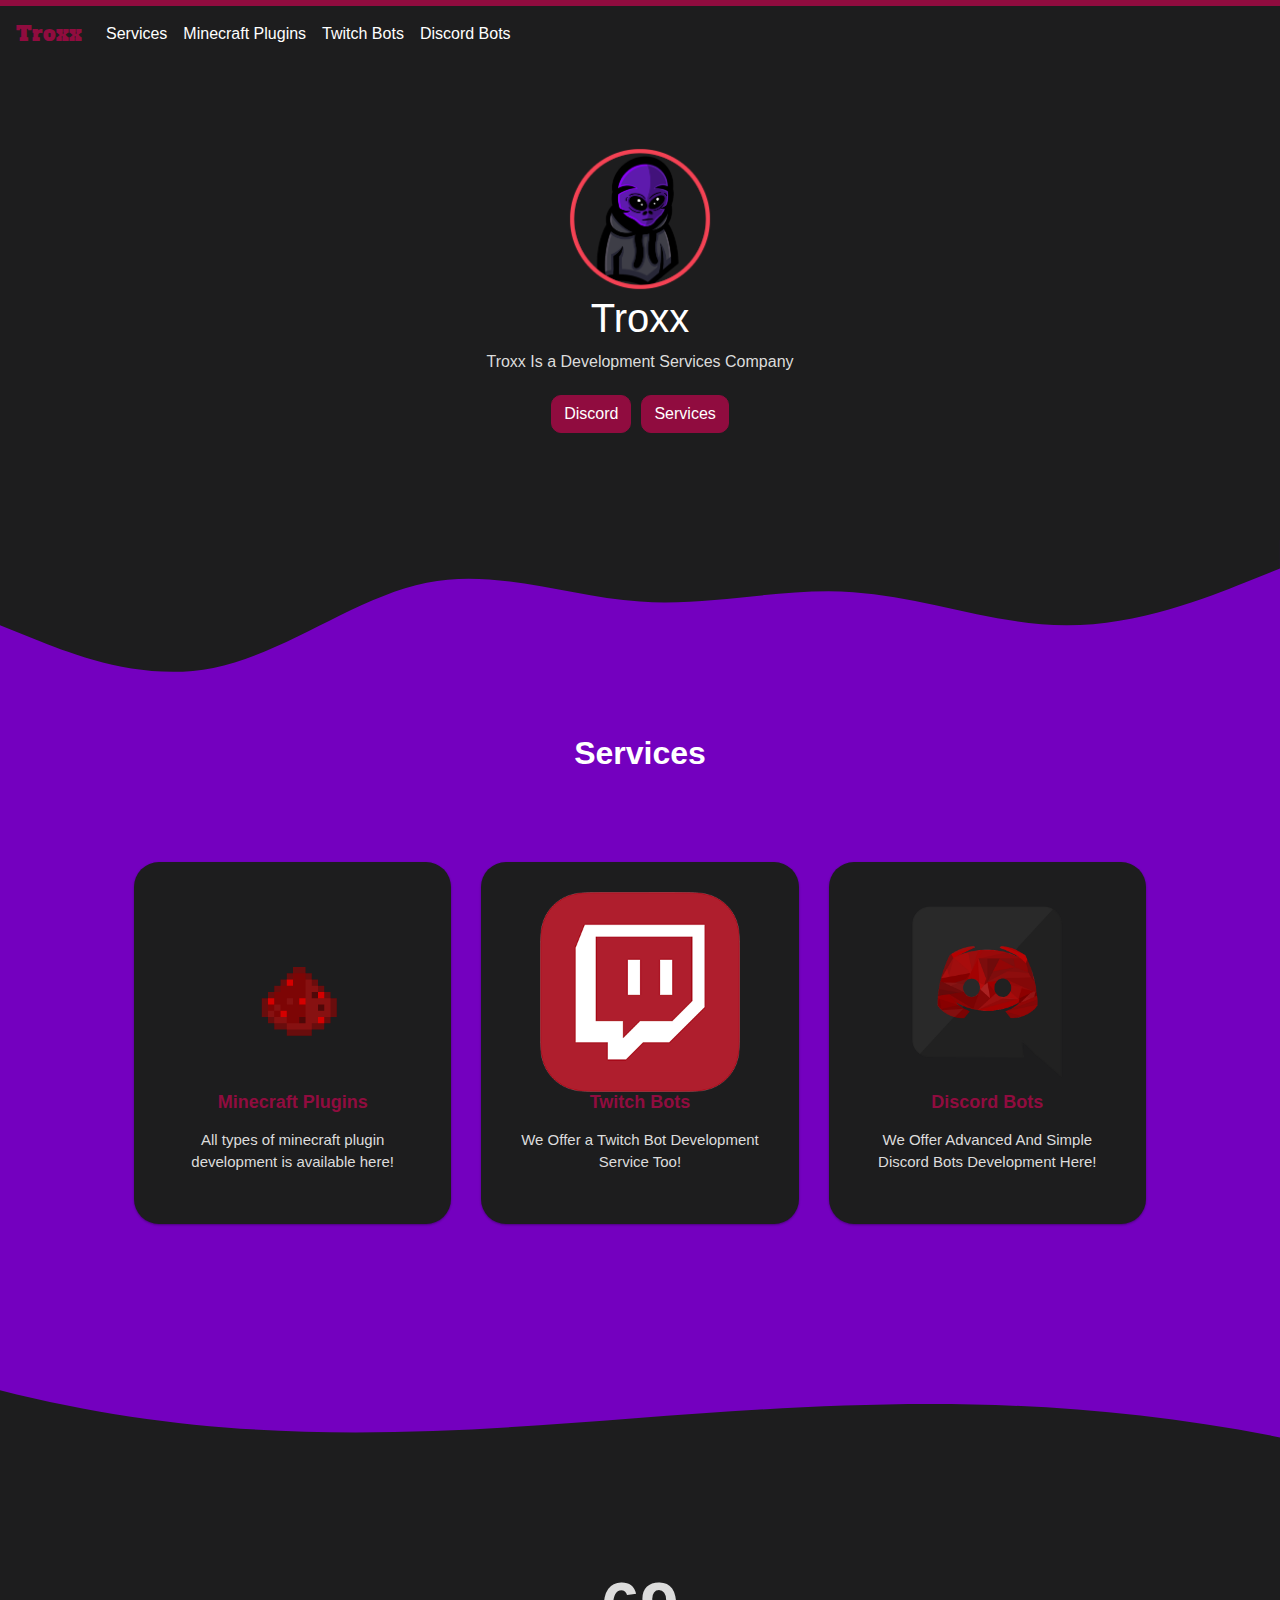
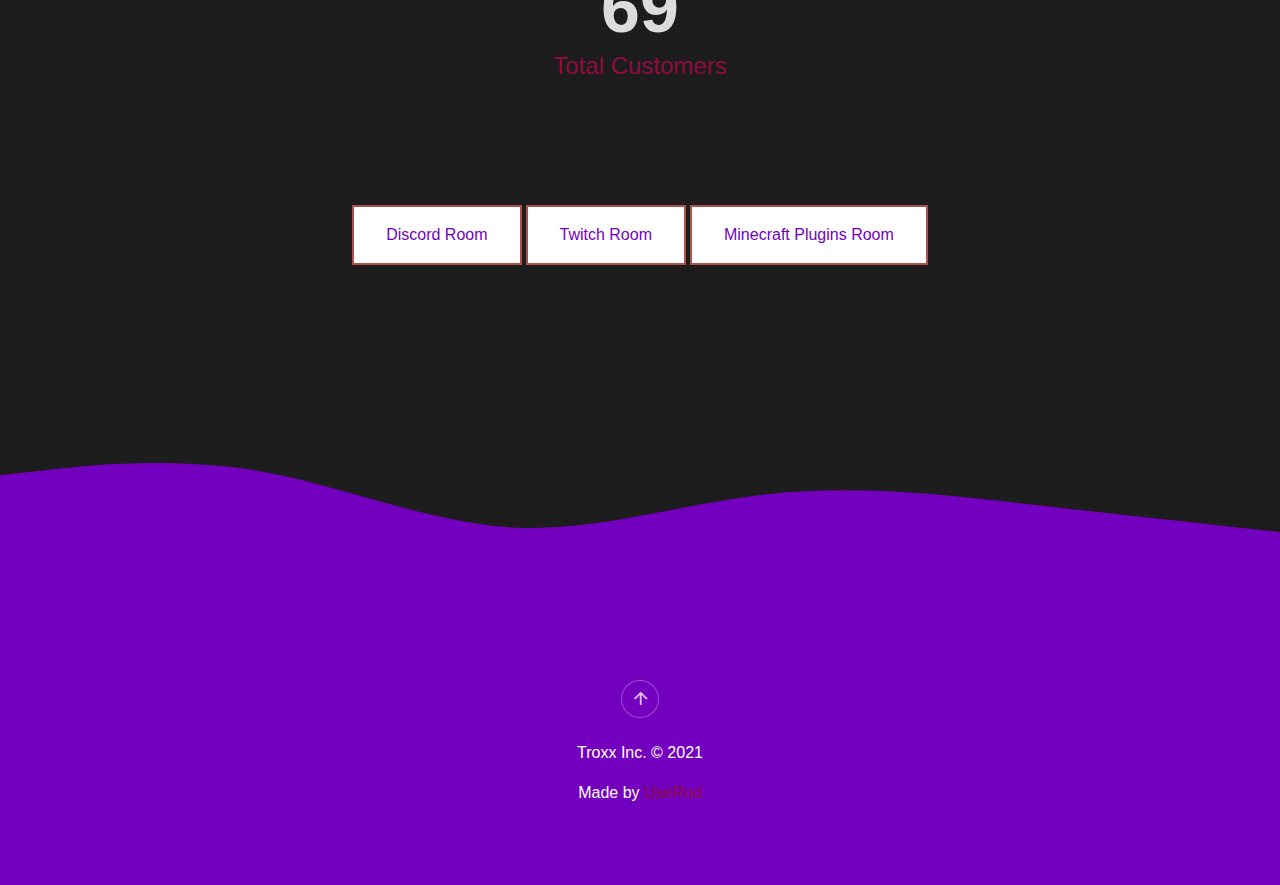
<file: index.html>
<!DOCTYPE html>
<html>

<head>
    <meta charset="utf-8">
    <meta name="viewport" content="width=device-width, initial-scale=1.0, shrink-to-fit=no">
    <title>Troxx</title>
    <meta name="description" content="Troxx Is a Development Services Company">
    <meta name="theme-color" content="#f54254">
    <link rel="icon" type="image/png" sizes="300x250" href="assets/img/siteLogo.png">
    <link rel="stylesheet" href="assets/bootstrap/css/bootstrap.min.css">
    <link rel="stylesheet" href="https://fonts.googleapis.com/css?family=Alfa+Slab+One">
    <link rel="stylesheet" href="assets/fonts/font-awesome.min.css">
    <link rel="stylesheet" href="assets/fonts/ionicons.min.css">
    <link rel="stylesheet" href="https://cdnjs.cloudflare.com/ajax/libs/animate.css/3.5.2/animate.min.css">
    <link rel="stylesheet" href="assets/css/styles.css">
</head>

<body style="background-color: var(--background);">
    <div id="top" style="height: 12px;">
        <nav class="navbar navbar-light navbar-expand fixed-top" style="color: var(--main-color);border-top-width: 6px;border-top-style: solid;background: var(--background);">
            <div class="container-fluid"><a class="navbar-brand" href="#" style="color: var(--main-color);font-family: 'Alfa Slab One', cursive;">Troxx</a><button data-toggle="collapse" class="navbar-toggler" data-target="#navcol-1"><span class="sr-only">Toggle navigation</span><span class="navbar-toggler-icon"></span></button>
                <div
                    class="collapse navbar-collapse" id="navcol-1">
                    <ul class="nav navbar-nav">
                        <li class="nav-item"><a class="nav-link active smoothScroll" href="#Services" style="color: var(--text-color);">Services</a></li>
                        <li class="nav-item"><a class="nav-link" href="Minecraft-Development.html" style="color: var(--text-color);">Minecraft Plugins</a></li>
                        <li class="nav-item"><a class="nav-link" href="Twitch-Development.html" style="color: var(--text-color);">Twitch Bots</a></li>
                        <li class="nav-item"><a class="nav-link" href="Discord-Development.html" style="color: var(--text-color);">Discord Bots</a></li>

                    </ul>
            </div>
    </div>
    </nav>
    </div>
    <header class="d-xl-flex flex-column justify-content-xl-center align-items-xl-center" style="height: 418px;text-align: center;margin: 55px;"><img class="rounded" src="assets/img/Sheesh.png" width="150" height="150" style="margin-top: 30px;">
        <h1 class="d-xl-flex justify-content-xl-start" style="color: var(--text-color);">Troxx</h1>
        <p style="color: var(--secondary-text-color);">Troxx Is a Development Services Company</p>
        <div><div role="group" class="btn-group">    <a href="https://discord.gg/f3265rUe57" class="btn btn-primary shadow-none" type="button" style="margin: 5px;background-color: var(--main-color);border-color: var(--main-color);border-radius: 10px;">Discord</a>
	
	<a class="btn btn-primary smoothScroll shadow-none" role="button" style="margin: 5px;background-color: var(--main-color);border-color: var(--main-color);border-radius: 10px;"
        href="#Services">Services</a></div></div>
    </header>
    <div id="Services" style="height: 90px;background: var(--secondary);"><div><svg xmlns="http://www.w3.org/2000/svg" viewBox="0 0 1440 320"><path fill="var(--background)" fill-opacity="1" d="M0,96L40,112C80,128,160,160,240,144C320,128,400,64,480,48C560,32,640,64,720,69.3C800,75,880,53,960,58.7C1040,64,1120,96,1200,96C1280,96,1360,64,1400,48L1440,32L1440,0L1400,0C1360,0,1280,0,1200,0C1120,0,1040,0,960,0C880,0,800,0,720,0C640,0,560,0,480,0C400,0,320,0,240,0C160,0,80,0,40,0L0,0Z"></path></svg></div></div>
    <div class="features-boxed" style="background: var(--secondary);">
        <div class="container" style="color: var(--main-color);">
            <div class="intro">
                <h2 class="text-center" style="color: var(--text-color);">Services</h2>
            </div>
            <div class="row justify-content-center features">
                <div class="col-sm-6 col-md-5 col-lg-4 item">
                    <div onclick="location.href='Minecraft-Development.html';" style="cursor: pointer;" id="features" class="box" style="/*border-radius: 34px;*/"><img width="200" height="200" src="assets/img/redstone-Mc.png"></i>
                        <h3 class="name">Minecraft Plugins</h3>
                        <p class="description" style="color: var(--secondary-text-color);">All types of minecraft plugin development is available here!<br></p>
                    </div>
                </div>
                <div class="col-sm-6 col-md-5 col-lg-4 item">
                    <div onclick="location.href='Twitch-Development.html';" style="cursor: pointer;" id="features" class="box" style="/*border-radius: 34px;*/"><img width="200" height="200" src="assets/img/red-Twitch.png"></i>
                        <h3 class="name">Twitch Bots</h3>
                        <p class="description" style="color: var(--secondary-text-color);">We Offer a Twitch Bot Development Service Too!<br></p>
                    </div>
                </div>
                <div class="col-sm-6 col-md-5 col-lg-4 item">
                    <div onclick="location.href='Discord-Development.html';" style="cursor: pointer;" id="features" class="box" style="/*border-radius: 34px;*/"><img width="200" height="200" src="assets/img/red-Discord.webp"></i>
                    	<h3 class="name">Discord Bots</h3>
                        <p class="description" style="color: var(--secondary-text-color);">We Offer Advanced And Simple Discord Bots Development Here!<br></p>
                    </div>
                </div>
            </div>
        </div>
        <div></div>
    </div>
    <div style="background-color: var(--background);"><div style="height: 150px; overflow: hidden;" ><svg viewBox="0 0 500 150" preserveAspectRatio="none" style="height: 100%; width: 100%;"><path d="M-41.53,-9.56 C167.83,173.98 302.14,-60.89 534.09,89.10 L500.00,0.00 L0.00,0.00 Z" style="stroke: none; fill: var(--secondary);"></path></svg></div></div>
    <div class="commands">
        <section>
            <div class="container-fluid text-white">
                <div class="row row-cols-3 justify-content-center" style="color: var(--secondary-text-color);">
                    <div class="col-auto col-md-6 col-lg-4 text-center pb-5 pt-5 number-item love_counter">
                        <h1 class="love_count" style="font-size: 70px;"><strong>69</strong></h1>
                        <h4 style="color: var(--main-color);margin-top: -6px;">Total Customers</h4>
                    </div>
                </div>
            </div>
        </section><div class="container">
        	<div class="btns-cont"> 
        		<button onclick="location.href = 'Discord-Development.html';" class="button discord-btn"  type="button">Discord Room</button> 
				<button onclick="location.href = 'Twitch-Development.html';" class="button twitch-btn" type="button">Twitch Room</button> 
				<button onclick="location.href = 'Minecraft-Development.html';" class="button mcPlugins-btn" type="button">Minecraft Plugins Room</button> 
        	</div>

</div></div>
<svg xmlns="http://www.w3.org/2000/svg" viewBox="0 0 1440 320"><path fill="var(--secondary)" fill-opacity="1" d="M0,160L48,154.7C96,149,192,139,288,154.7C384,171,480,213,576,218.7C672,224,768,192,864,181.3C960,171,1056,181,1152,192C1248,203,1344,213,1392,218.7L1440,224L1440,320L1392,320C1344,320,1248,320,1152,320C1056,320,960,320,864,320C768,320,672,320,576,320C480,320,384,320,288,320C192,320,96,320,48,320L0,320Z"></path></svg>
    <div class="footer-dark" style="background: var(--secondary);padding-top: 0px;padding-bottom: 0px;">
        <div class="container">
            <div class="row">
                <div class="col item social"><a class="smoothScroll" href="#top"><i class="icon ion-android-arrow-up"></i></a></div>
            </div>
            <p class="copyright" style="color: var(--text-color);">Troxx Inc. © 2021</p>
            <p class="copyright" style="color: var(--text-color);padding: 0px;">
            Made by&nbsp;<a style="color: var(--main-color);">UseRod</a></p>
        </div>
    </div>
    <script src="assets/js/jquery.min.js"></script>
    <script src="assets/bootstrap/js/bootstrap.min.js"></script>
    <script src="assets/js/Counting.js"></script>
    <script src="assets/js/untitled.js"></script>
</body>

</html>
</file>
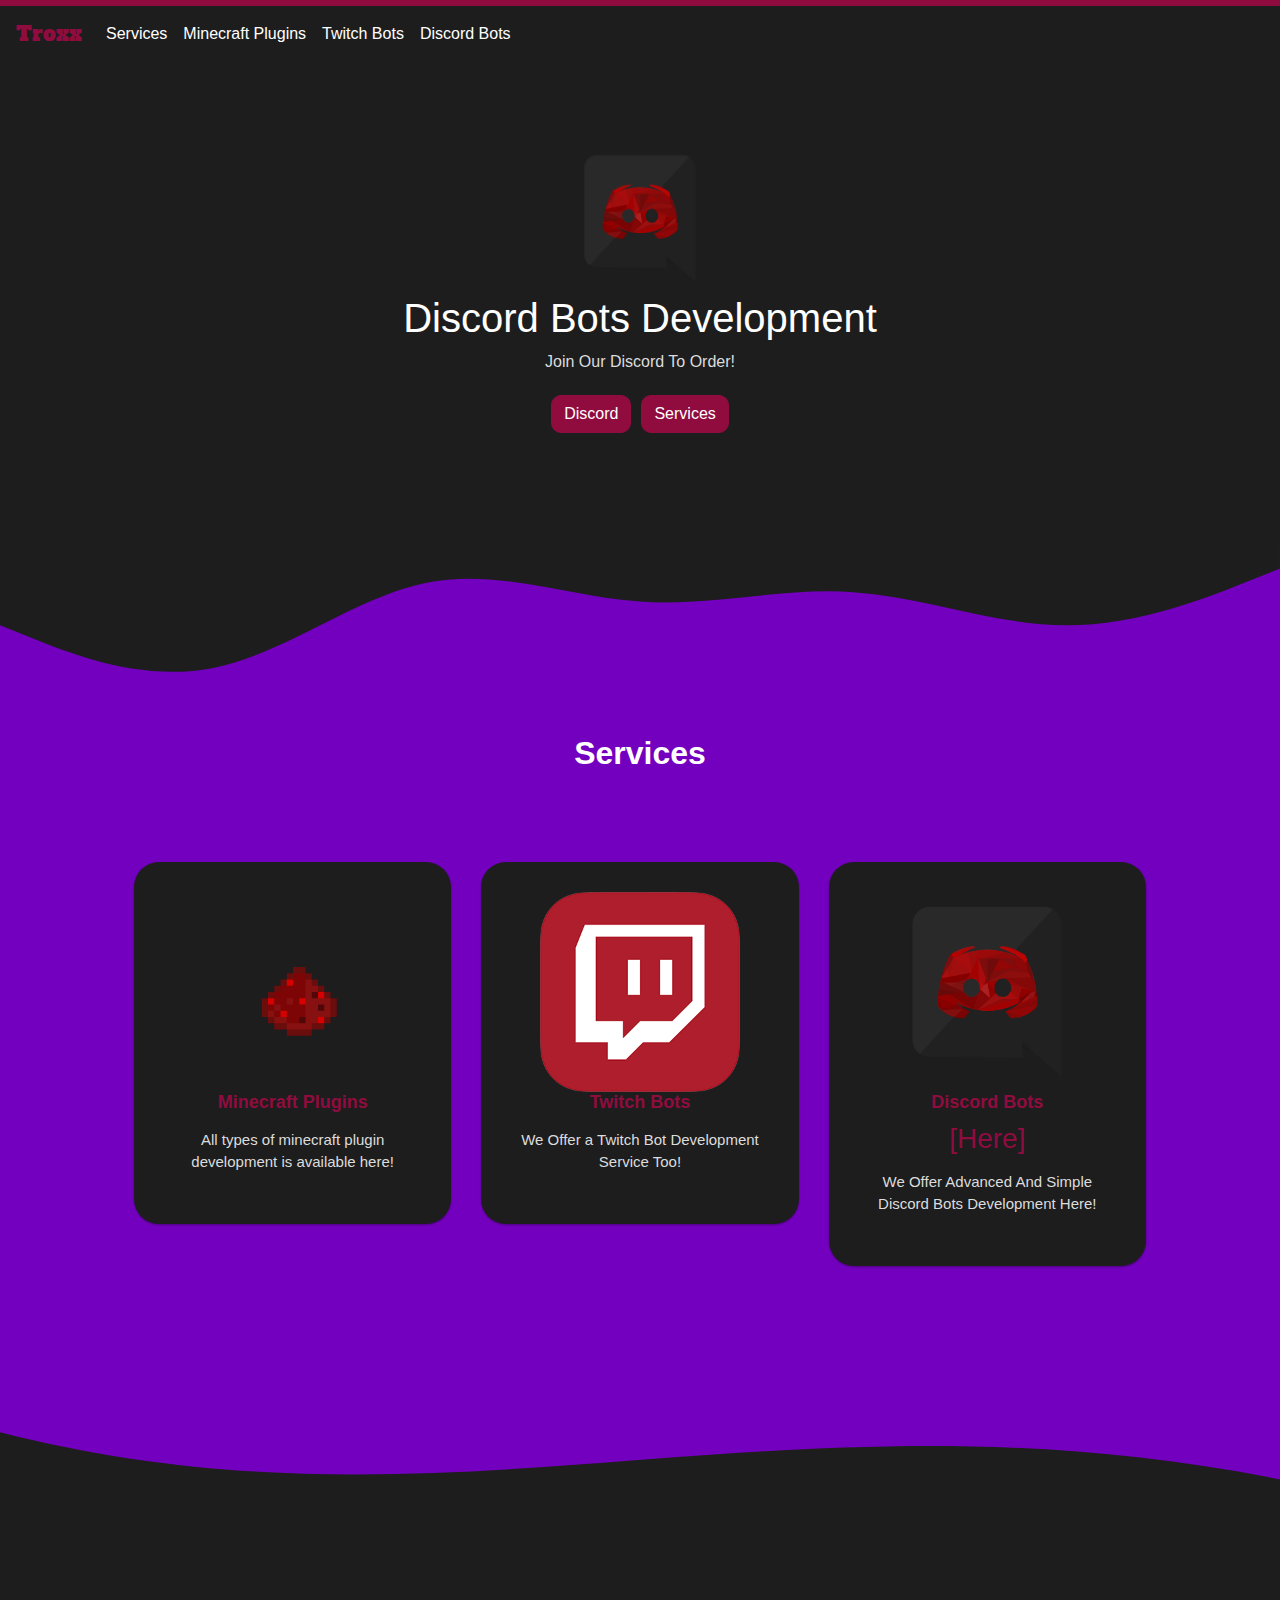
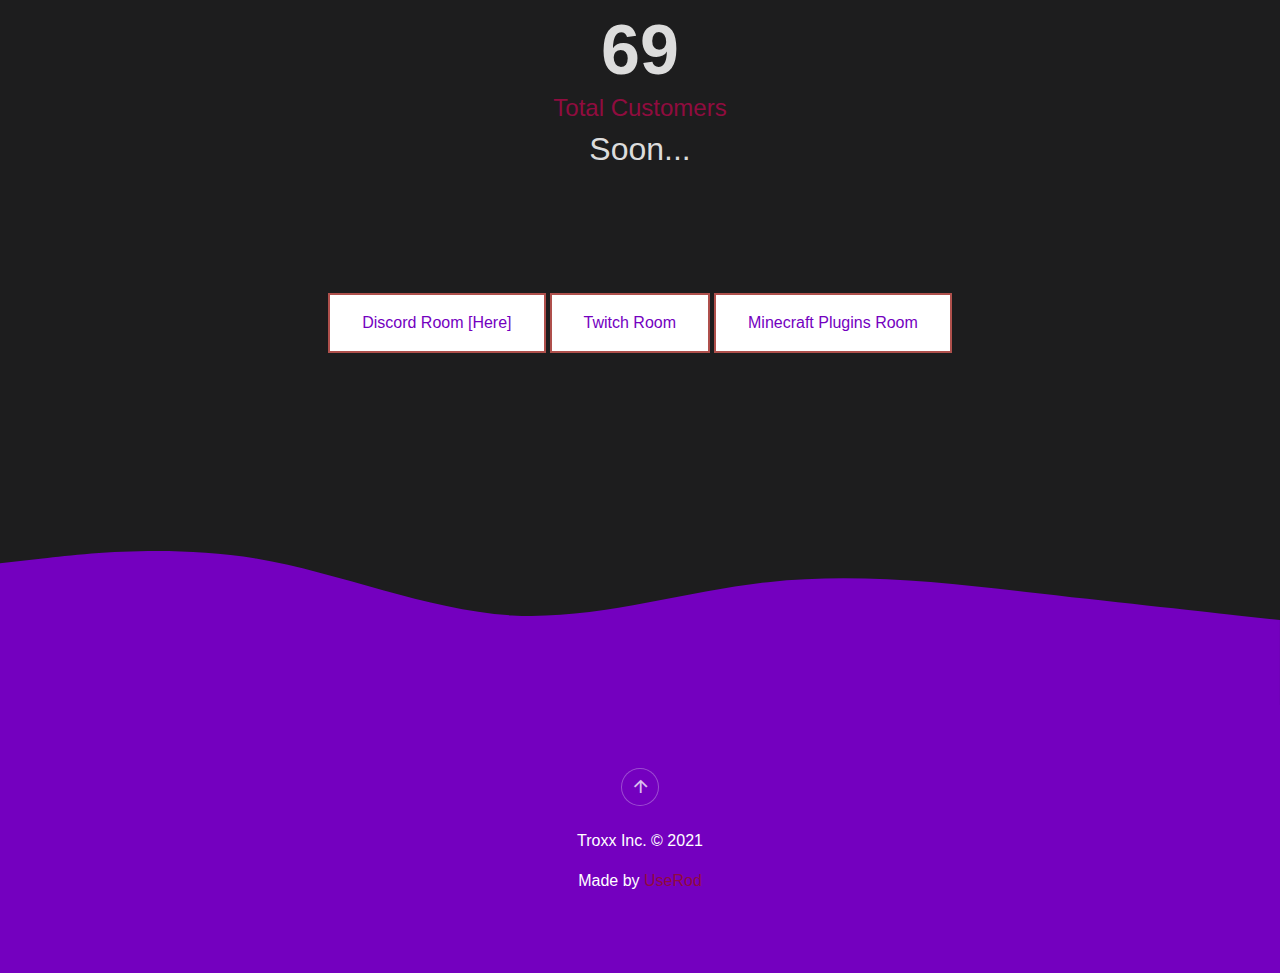
<file: Discord-Development.html>
<!DOCTYPE html>
<html>

<head>
    <meta charset="utf-8">
    <meta name="viewport" content="width=device-width, initial-scale=1.0, shrink-to-fit=no">
    <title>Troxx</title>
    <meta name="description" content="Troxx Is a Development Services Company">
    <meta name="theme-color" content="#f54254">
    <link rel="icon" type="image/png" sizes="300x250" href="assets/img/siteLogo.png">
    <link rel="stylesheet" href="assets/bootstrap/css/bootstrap.min.css">
    <link rel="stylesheet" href="https://fonts.googleapis.com/css?family=Alfa+Slab+One">
    <link rel="stylesheet" href="assets/fonts/font-awesome.min.css">
    <link rel="stylesheet" href="assets/fonts/ionicons.min.css">
    <link rel="stylesheet" href="https://cdnjs.cloudflare.com/ajax/libs/animate.css/3.5.2/animate.min.css">
    <link rel="stylesheet" href="assets/css/styles.css">
</head>

<body style="background-color: var(--background);">
    <div id="top" style="height: 12px;">
        <nav class="navbar navbar-light navbar-expand fixed-top" style="color: var(--main-color);border-top-width: 6px;border-top-style: solid;background: var(--background);">
            <div class="container-fluid"><a class="navbar-brand" href="index.html" style="color: var(--main-color);font-family: 'Alfa Slab One', cursive;">Troxx</a><button data-toggle="collapse" class="navbar-toggler" data-target="#navcol-1"><span class="sr-only">Toggle navigation</span><span class="navbar-toggler-icon"></span></button>
                <div
                    class="collapse navbar-collapse" id="navcol-1">
                    <ul class="nav navbar-nav">
                        <li class="nav-item"><a class="nav-link active smoothScroll" href="#Services" style="color: var(--text-color);">Services</a></li>
                        <li class="nav-item"><a class="nav-link" href="Minecraft-Development.html" style="color: var(--text-color);">Minecraft Plugins</a></li>
                        <li class="nav-item"><a class="nav-link" href="Twitch-Development.html" style="color: var(--text-color);">Twitch Bots</a></li>
                        <li class="nav-item"><a class="nav-link" href="Discord-Development.html" style="color: var(--text-color);">Discord Bots</a></li>

                    </ul>
            </div>
    </div>
    </nav>
    </div>
    <header class="d-xl-flex flex-column justify-content-xl-center align-items-xl-center" style="height: 418px;text-align: center;margin: 55px;"><img class="rounded" src="assets/img/red-Discord.webp" width="150" height="150" style="margin-top: 30px;">
        <h1 class="d-xl-flex justify-content-xl-start" style="color: var(--text-color);">Discord Bots Development</h1>
        <p style="color: var(--secondary-text-color);">Join Our Discord To Order!</p>
        <div class="tada animated"><div role="group" class="btn-group">    <a href="https://discord.gg/f3265rUe57" class="btn btn-primary shadow-none" type="button" style="margin: 5px;background-color: var(--main-color);border-color: var(--main-color);border-radius: 10px;">Discord</a>
    
    <a class="btn btn-primary smoothScroll shadow-none" role="button" style="margin: 5px;background-color: var(--main-color);border-color: var(--main-color);border-radius: 10px;"
        href="#Services">Services</a></div></div>
    </header>
    <div id="Services" style="height: 90px;background: var(--secondary);"><div><svg xmlns="http://www.w3.org/2000/svg" viewBox="0 0 1440 320"><path fill="var(--background)" fill-opacity="1" d="M0,96L40,112C80,128,160,160,240,144C320,128,400,64,480,48C560,32,640,64,720,69.3C800,75,880,53,960,58.7C1040,64,1120,96,1200,96C1280,96,1360,64,1400,48L1440,32L1440,0L1400,0C1360,0,1280,0,1200,0C1120,0,1040,0,960,0C880,0,800,0,720,0C640,0,560,0,480,0C400,0,320,0,240,0C160,0,80,0,40,0L0,0Z"></path></svg></div></div>
    <div class="features-boxed" style="background: var(--secondary);">
        <div class="container" style="color: var(--main-color);">
            <div class="intro">
                <h2 class="text-center" style="color: var(--text-color);">Services</h2>
            </div>
            <div class="row justify-content-center features">
                <div class="col-sm-6 col-md-5 col-lg-4 item">
                    <div onclick="location.href='Minecraft-Development.html';" style="cursor: pointer;" id="features" class="box" style="/*border-radius: 34px;*/"><img width="200" height="200" src="assets/img/redstone-Mc.png"></i>
                        <h3 class="name">Minecraft Plugins</h3>
                        <p class="description" style="color: var(--secondary-text-color);">All types of minecraft plugin development is available here!<br></p>
                    </div>
                </div>
                <div class="col-sm-6 col-md-5 col-lg-4 item">
                    <div onclick="location.href='Twitch-Development.html';" style="cursor: pointer;" id="features" class="box" style="/*border-radius: 34px;*/"><img width="200" height="200" src="assets/img/red-Twitch.png"></i>
                        <h3 class="name">Twitch Bots</h3>
                        <p class="description" style="color: var(--secondary-text-color);">We Offer a Twitch Bot Development Service Too!<br></p>
                    </div>
                </div>
                <div class="col-sm-6 col-md-5 col-lg-4 item">
                    <div onclick="location.href='Discord-Development.html';" style="cursor: pointer;" id="features" class="box" style="/*border-radius: 34px;*/"><img width="200" height="200" src="assets/img/red-Discord.webp"></i>
                        <h3 class="name">Discord Bots</h3><h3> [Here]</h3>
                        <p class="description" style="color: var(--secondary-text-color);">We Offer Advanced And Simple Discord Bots Development Here!<br></p>
                    </div>
                </div>
            </div>
        </div>
        <div></div>
    </div>
    <div style="background-color: var(--background);"><div style="height: 150px; overflow: hidden;" ><svg viewBox="0 0 500 150" preserveAspectRatio="none" style="height: 100%; width: 100%;"><path d="M-41.53,-9.56 C167.83,173.98 302.14,-60.89 534.09,89.10 L500.00,0.00 L0.00,0.00 Z" style="stroke: none; fill: var(--secondary);"></path></svg></div></div>
    <div class="commands">
        <section>
            <div class="container-fluid text-white">
                <div class="row row-cols-3 justify-content-center" style="color: var(--secondary-text-color);">
                    <div class="col-auto col-md-6 col-lg-4 text-center pb-5 pt-5 number-item love_counter">
                        <h1 class="love_count" style="font-size: 70px;"><strong>69</strong></h1>
                        <h4 style="color: var(--main-color);margin-top: -6px;">Total Customers</h4>
                        <h2>Soon...</h2>
                    </div>
                </div>
            </div>
        </section><div class="container">
            <div class="btns-cont"> 
                <button onclick="location.href = 'Discord-Development.html';" class="button discord-btn"  type="button">Discord Room [Here]</button> 
                <button onclick="location.href = 'Twitch-Development.html';" class="button twitch-btn" type="button">Twitch Room</button> 
                <button onclick="location.href = 'Minecraft-Development.html';" class="button mcPlugins-btn" type="button">Minecraft Plugins Room</button> 
            </div>

</div></div>
<svg xmlns="http://www.w3.org/2000/svg" viewBox="0 0 1440 320"><path fill="var(--secondary)" fill-opacity="1" d="M0,160L48,154.7C96,149,192,139,288,154.7C384,171,480,213,576,218.7C672,224,768,192,864,181.3C960,171,1056,181,1152,192C1248,203,1344,213,1392,218.7L1440,224L1440,320L1392,320C1344,320,1248,320,1152,320C1056,320,960,320,864,320C768,320,672,320,576,320C480,320,384,320,288,320C192,320,96,320,48,320L0,320Z"></path></svg>
    <div class="footer-dark" style="background: var(--secondary);padding-top: 0px;padding-bottom: 0px;">
        <div class="container">
            <div class="row">
                <div class="col item social"><a class="smoothScroll" href="#top"><i class="icon ion-android-arrow-up"></i></a></div>
            </div>
            <p class="copyright" style="color: var(--text-color);">Troxx Inc. © 2021</p>
            <p class="copyright" style="color: var(--text-color);padding: 0px;">
            Made by&nbsp;<a style="color: var(--main-color);">UseRod</a></p>
        </div>
    </div>
    <script src="assets/js/jquery.min.js"></script>
    <script src="assets/bootstrap/js/bootstrap.min.js"></script>
    <script src="assets/js/Counting.js"></script>
    <script src="assets/js/untitled.js"></script>
</body>

</html>
</file>
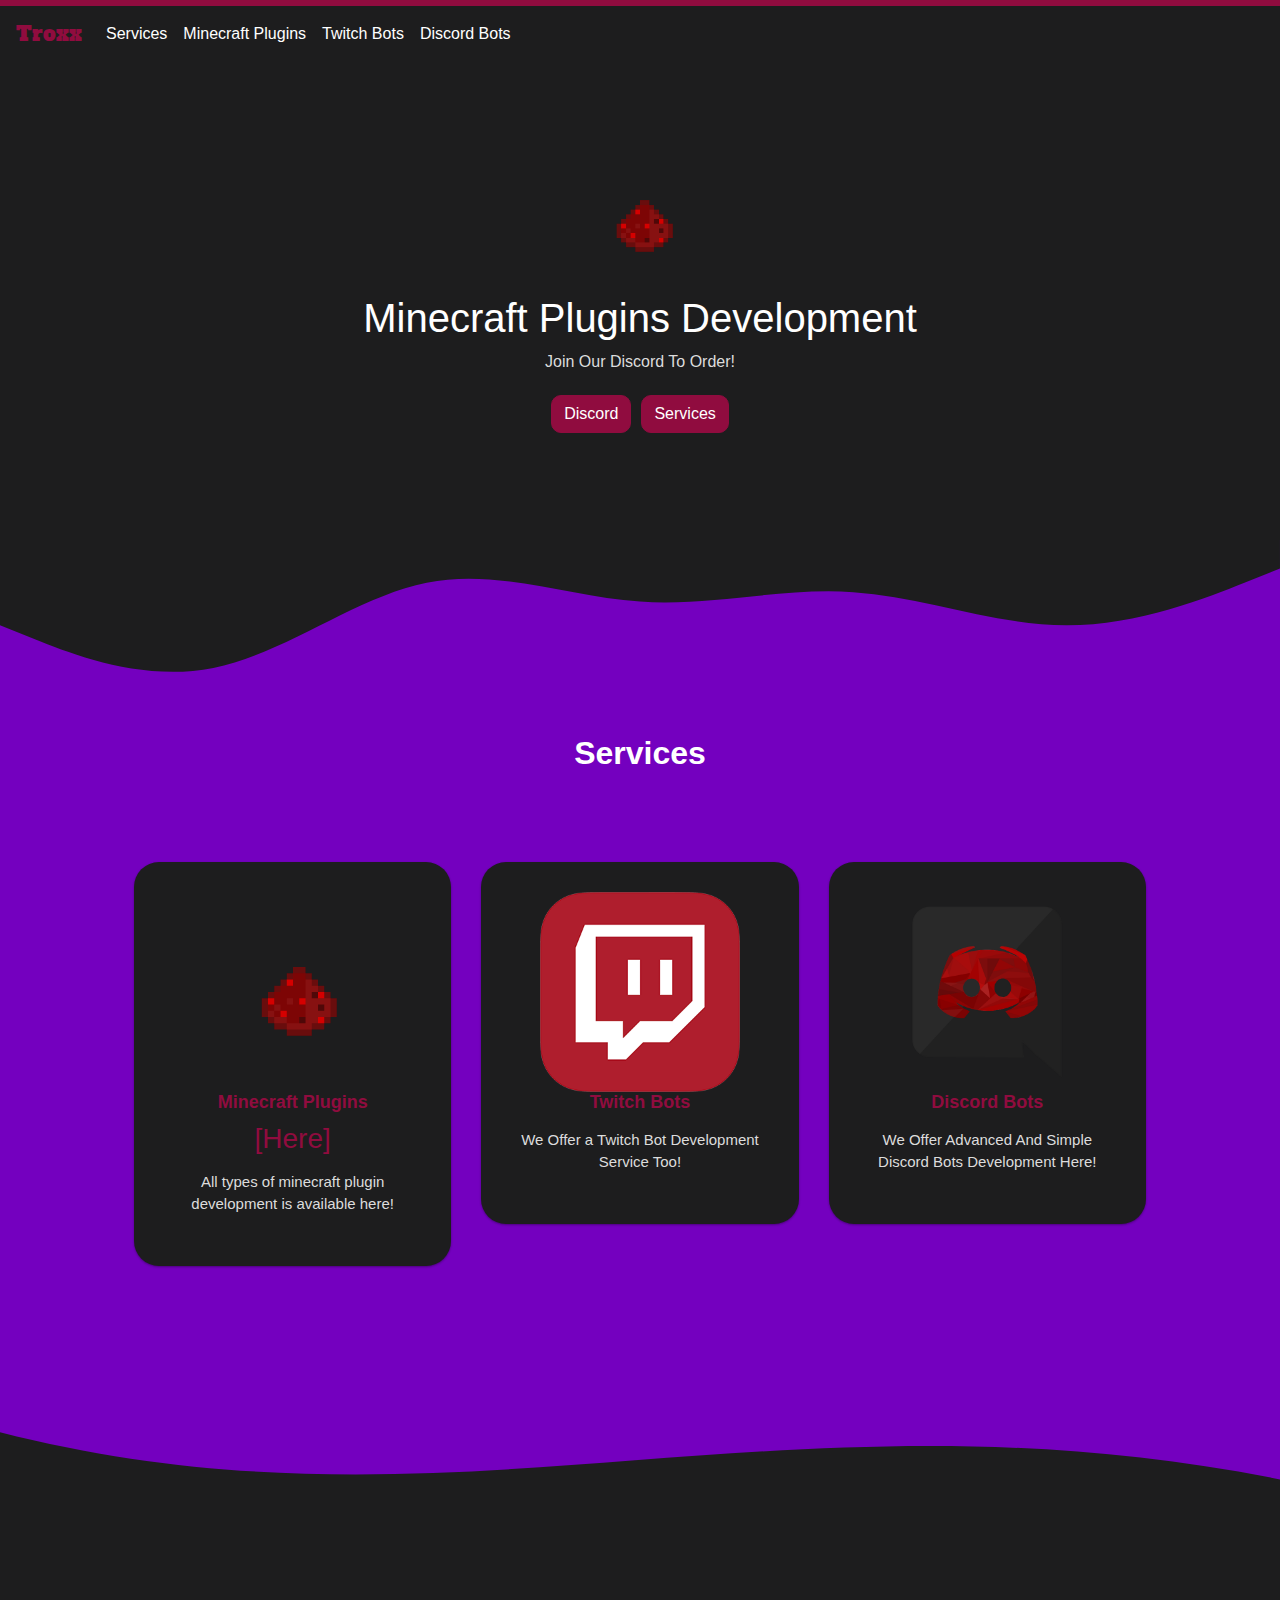
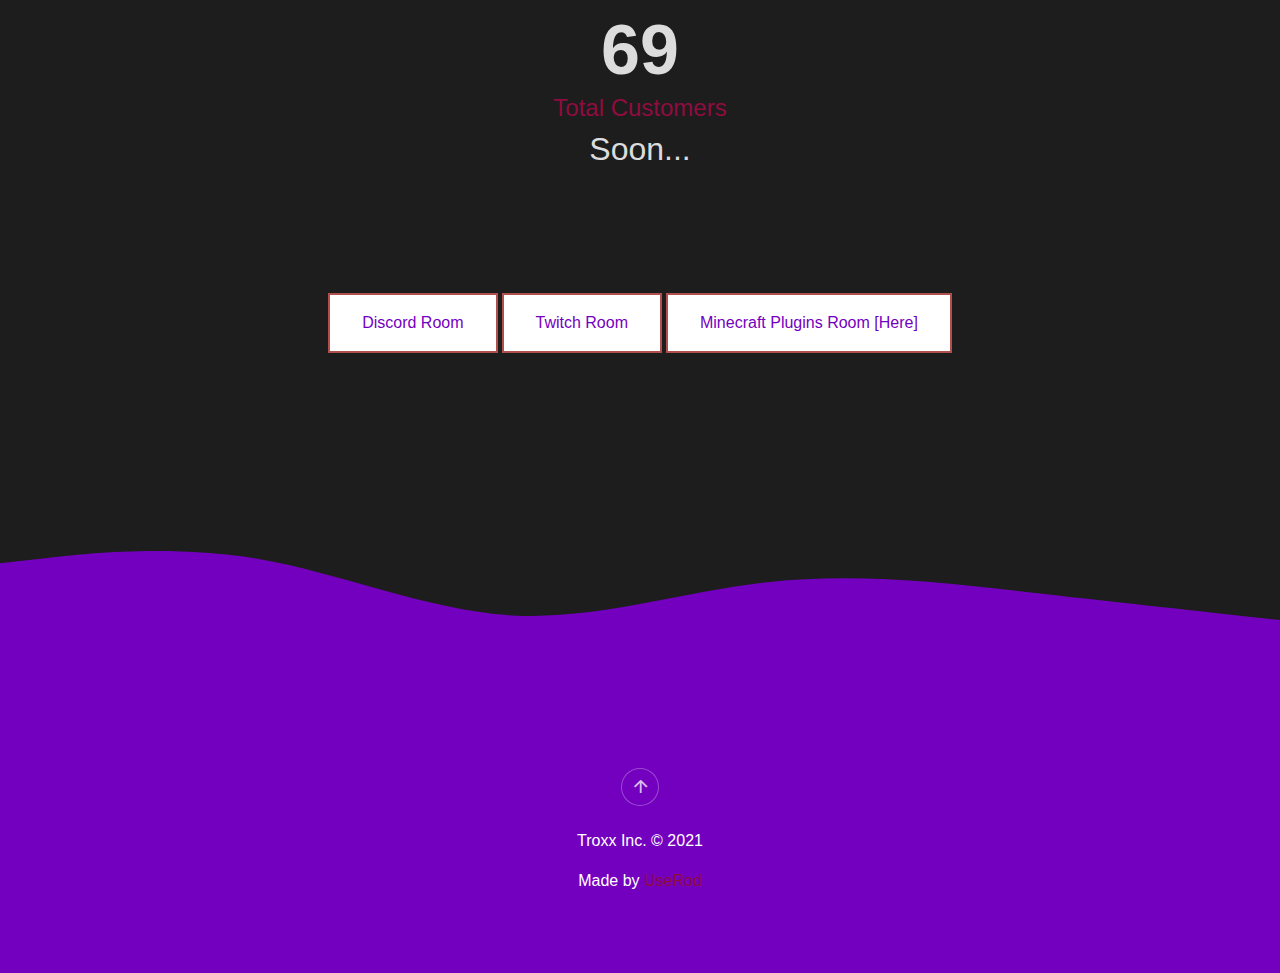
<file: Minecraft-Development.html>
<!DOCTYPE html>
<html>

<head>
    <meta charset="utf-8">
    <meta name="viewport" content="width=device-width, initial-scale=1.0, shrink-to-fit=no">
    <title>Troxx</title>
    <meta name="description" content="Troxx Is a Development Services Company">
    <meta name="theme-color" content="#f54254">
    <link rel="icon" type="image/png" sizes="300x250" href="assets/img/siteLogo.png">
    <link rel="stylesheet" href="assets/bootstrap/css/bootstrap.min.css">
    <link rel="stylesheet" href="https://fonts.googleapis.com/css?family=Alfa+Slab+One">
    <link rel="stylesheet" href="assets/fonts/font-awesome.min.css">
    <link rel="stylesheet" href="assets/fonts/ionicons.min.css">
    <link rel="stylesheet" href="https://cdnjs.cloudflare.com/ajax/libs/animate.css/3.5.2/animate.min.css">
    <link rel="stylesheet" href="assets/css/styles.css">
</head>

<body style="background-color: var(--background);">
    <div id="top" style="height: 12px;">
        <nav class="navbar navbar-light navbar-expand fixed-top" style="color: var(--main-color);border-top-width: 6px;border-top-style: solid;background: var(--background);">
            <div class="container-fluid"><a class="navbar-brand" href="index.html" style="color: var(--main-color);font-family: 'Alfa Slab One', cursive;">Troxx</a><button data-toggle="collapse" class="navbar-toggler" data-target="#navcol-1"><span class="sr-only">Toggle navigation</span><span class="navbar-toggler-icon"></span></button>
                <div
                    class="collapse navbar-collapse" id="navcol-1">
                    <ul class="nav navbar-nav">
                        <li class="nav-item"><a class="nav-link active smoothScroll" href="#Services" style="color: var(--text-color);">Services</a></li>
                        <li class="nav-item"><a class="nav-link" href="Minecraft-Development.html" style="color: var(--text-color);">Minecraft Plugins</a></li>
                        <li class="nav-item"><a class="nav-link" href="Twitch-Development.html" style="color: var(--text-color);">Twitch Bots</a></li>
                        <li class="nav-item"><a class="nav-link" href="Discord-Development.html" style="color: var(--text-color);">Discord Bots</a></li>

                    </ul>
            </div>
    </div>
    </nav>
    </div>
    <header class="d-xl-flex flex-column justify-content-xl-center align-items-xl-center" style="height: 418px;text-align: center;margin: 55px;"><img class="rounded" src="assets/img/redstone-Mc.png" width="150" height="150" style="margin-top: 30px;">
        <h1 class="d-xl-flex justify-content-xl-start" style="color: var(--text-color);">Minecraft Plugins Development</h1>
        <p style="color: var(--secondary-text-color);">Join Our Discord To Order!</p>
        <div class="tada animated"><div role="group" class="btn-group">    <a href="https://discord.gg/f3265rUe57" class="btn btn-primary shadow-none" type="button" style="margin: 5px;background-color: var(--main-color);border-color: var(--main-color);border-radius: 10px;">Discord</a>
    
    <a class="btn btn-primary smoothScroll shadow-none" role="button" style="margin: 5px;background-color: var(--main-color);border-color: var(--main-color);border-radius: 10px;"
        href="#Services">Services</a></div></div>
    </header>
    <div id="Services" style="height: 90px;background: var(--secondary);"><div><svg xmlns="http://www.w3.org/2000/svg" viewBox="0 0 1440 320"><path fill="var(--background)" fill-opacity="1" d="M0,96L40,112C80,128,160,160,240,144C320,128,400,64,480,48C560,32,640,64,720,69.3C800,75,880,53,960,58.7C1040,64,1120,96,1200,96C1280,96,1360,64,1400,48L1440,32L1440,0L1400,0C1360,0,1280,0,1200,0C1120,0,1040,0,960,0C880,0,800,0,720,0C640,0,560,0,480,0C400,0,320,0,240,0C160,0,80,0,40,0L0,0Z"></path></svg></div></div>
    <div class="features-boxed" style="background: var(--secondary);">
        <div class="container" style="color: var(--main-color);">
            <div class="intro">
                <h2 class="text-center" style="color: var(--text-color);">Services</h2>
            </div>
            <div class="row justify-content-center features">
                <div class="col-sm-6 col-md-5 col-lg-4 item">
                    <div onclick="location.href='Minecraft-Development.html';" style="cursor: pointer;" id="features" class="box" style="/*border-radius: 34px;*/"><img width="200" height="200" src="assets/img/redstone-Mc.png"></i>
                        <h3 class="name">Minecraft Plugins</h3><h3> [Here]</h3>
                        <p class="description" style="color: var(--secondary-text-color);">All types of minecraft plugin development is available here!<br></p>
                    </div>
                </div>
                <div class="col-sm-6 col-md-5 col-lg-4 item">
                    <div onclick="location.href='Twitch-Development.html';" style="cursor: pointer;" id="features" class="box" style="/*border-radius: 34px;*/"><img width="200" height="200" src="assets/img/red-Twitch.png"></i>
                        <h3 class="name">Twitch Bots</h3>
                        <p class="description" style="color: var(--secondary-text-color);">We Offer a Twitch Bot Development Service Too!<br></p>
                    </div>
                </div>
                <div class="col-sm-6 col-md-5 col-lg-4 item">
                    <div onclick="location.href='Discord-Development.html';" style="cursor: pointer;" id="features" class="box" style="/*border-radius: 34px;*/"><img width="200" height="200" src="assets/img/red-Discord.webp"></i>
                    	<h3 class="name">Discord Bots</h3>
                        <p class="description" style="color: var(--secondary-text-color);">We Offer Advanced And Simple Discord Bots Development Here!<br></p>
                    </div>
                </div>
            </div>
        </div>
        <div></div>
    </div>
    <div style="background-color: var(--background);"><div style="height: 150px; overflow: hidden;" ><svg viewBox="0 0 500 150" preserveAspectRatio="none" style="height: 100%; width: 100%;"><path d="M-41.53,-9.56 C167.83,173.98 302.14,-60.89 534.09,89.10 L500.00,0.00 L0.00,0.00 Z" style="stroke: none; fill: var(--secondary);"></path></svg></div></div>
    <div class="commands">
        <section>
            <div class="container-fluid text-white">
                <div class="row row-cols-3 justify-content-center" style="color: var(--secondary-text-color);">
                    <div class="col-auto col-md-6 col-lg-4 text-center pb-5 pt-5 number-item love_counter">
                        <h1 class="love_count" style="font-size: 70px;"><strong>69</strong></h1>
                        <h4 style="color: var(--main-color);margin-top: -6px;">Total Customers</h4>
                        <h2>Soon...</h2>
                    </div>
                </div>
            </div>
        </section><div class="container">
            <div class="btns-cont"> 
                <button onclick="location.href = 'Discord-Development.html';" class="button discord-btn"  type="button">Discord Room</button> 
                <button onclick="location.href = 'Twitch-Development.html';" class="button twitch-btn" type="button">Twitch Room</button> 
                <button onclick="location.href = 'Minecraft-Development.html';" class="button mcPlugins-btn" type="button">Minecraft Plugins Room [Here]</button> 
            </div>

</div></div>
<svg xmlns="http://www.w3.org/2000/svg" viewBox="0 0 1440 320"><path fill="var(--secondary)" fill-opacity="1" d="M0,160L48,154.7C96,149,192,139,288,154.7C384,171,480,213,576,218.7C672,224,768,192,864,181.3C960,171,1056,181,1152,192C1248,203,1344,213,1392,218.7L1440,224L1440,320L1392,320C1344,320,1248,320,1152,320C1056,320,960,320,864,320C768,320,672,320,576,320C480,320,384,320,288,320C192,320,96,320,48,320L0,320Z"></path></svg>
    <div class="footer-dark" style="background: var(--secondary);padding-top: 0px;padding-bottom: 0px;">
        <div class="container">
            <div class="row">
                <div class="col item social"><a class="smoothScroll" href="#top"><i class="icon ion-android-arrow-up"></i></a></div>
            </div>
            <p class="copyright" style="color: var(--text-color);">Troxx Inc. © 2021</p>
            <p class="copyright" style="color: var(--text-color);padding: 0px;">
            Made by&nbsp;<a style="color: var(--main-color);">UseRod</a></p>
        </div>
    </div>
    <script src="assets/js/jquery.min.js"></script>
    <script src="assets/bootstrap/js/bootstrap.min.js"></script>
    <script src="assets/js/Counting.js"></script>
    <script src="assets/js/untitled.js"></script>
</body>

</html>
</file>
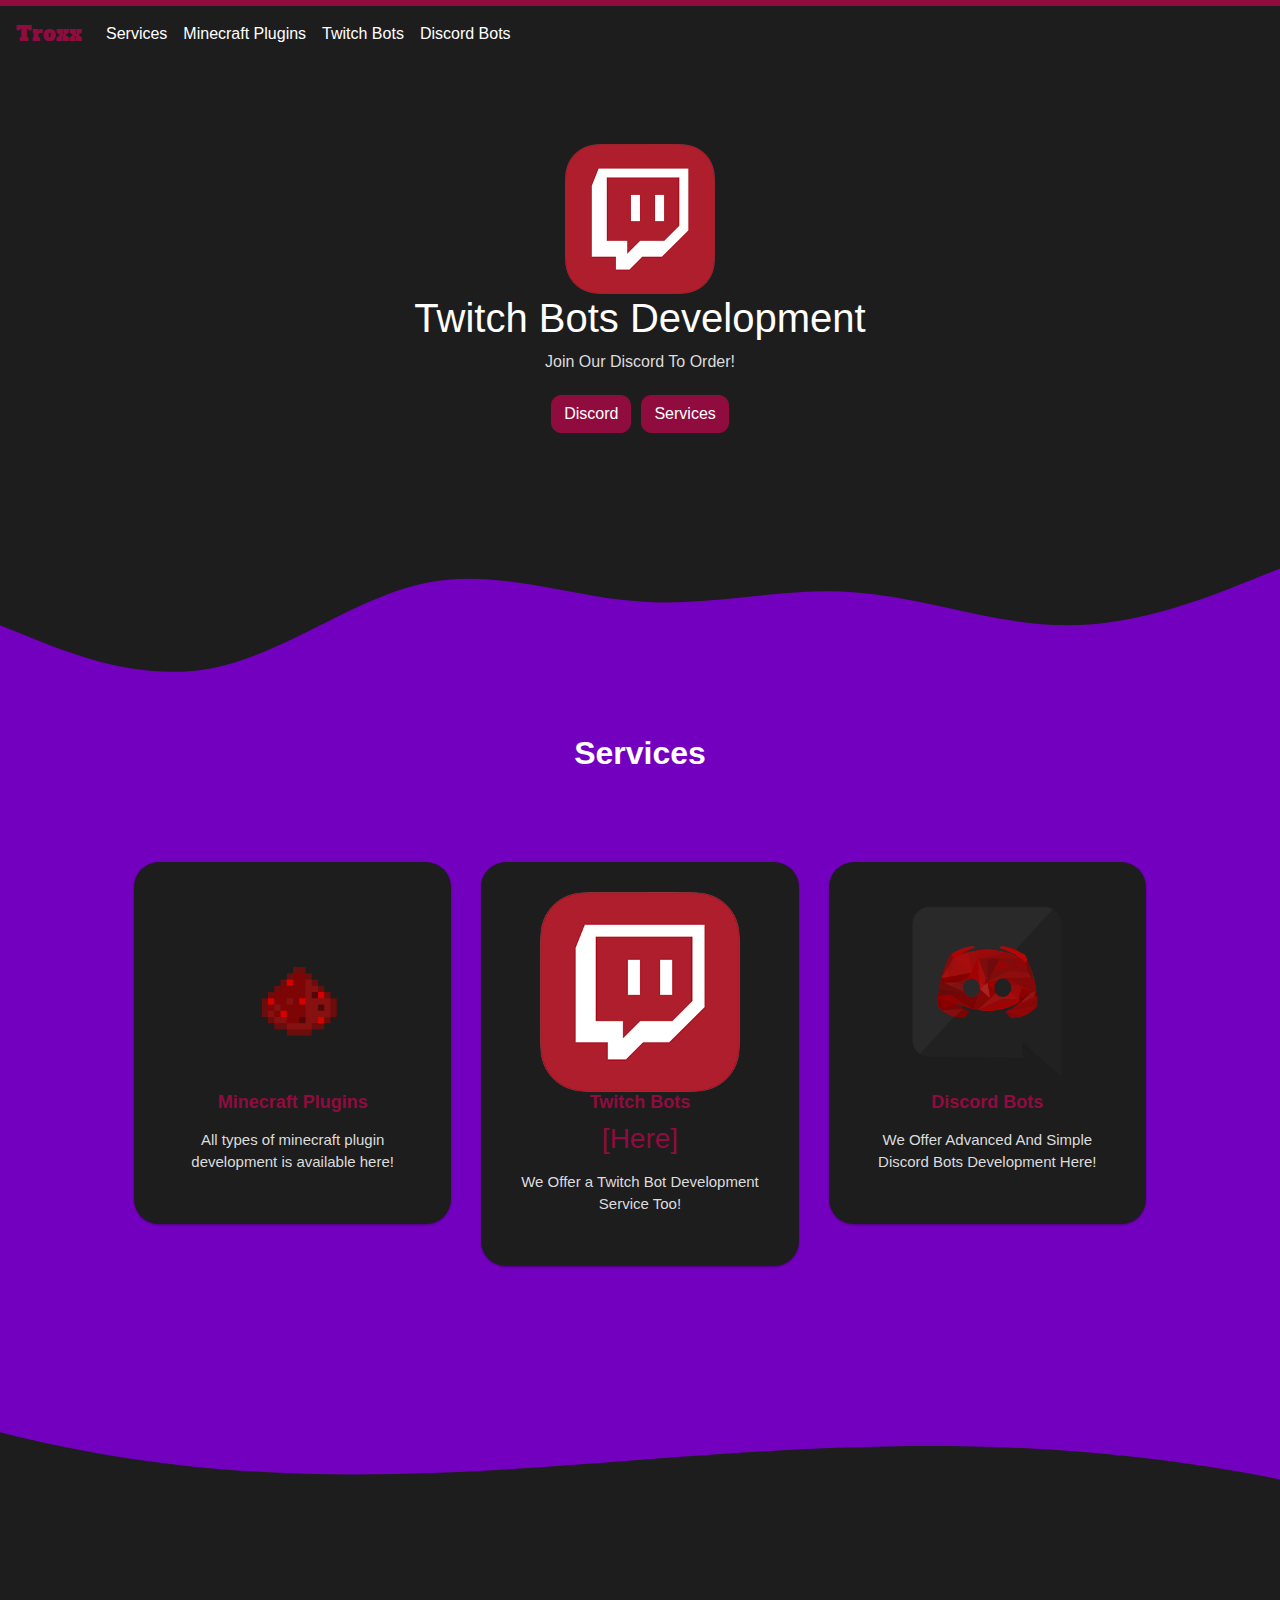
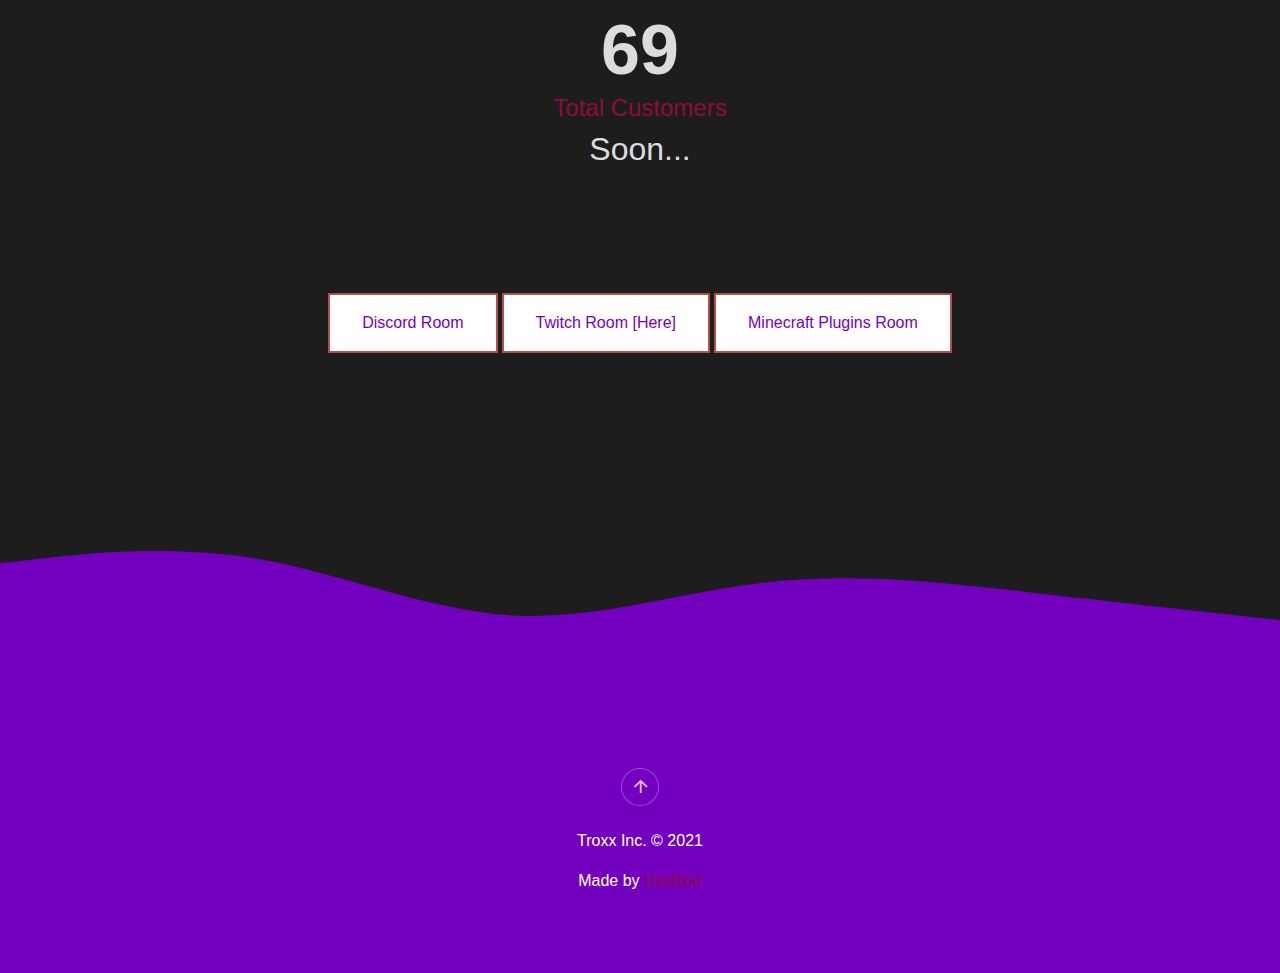
<file: Twitch-Development.html>
<!DOCTYPE html>
<html>

<head>
    <meta charset="utf-8">
    <meta name="viewport" content="width=device-width, initial-scale=1.0, shrink-to-fit=no">
    <title>Troxx</title>
    <meta name="description" content="Troxx Is a Development Services Company">
    <meta name="theme-color" content="#f54254">
    <link rel="icon" type="image/png" sizes="300x250" href="assets/img/siteLogo.png">
    <link rel="stylesheet" href="assets/bootstrap/css/bootstrap.min.css">
    <link rel="stylesheet" href="https://fonts.googleapis.com/css?family=Alfa+Slab+One">
    <link rel="stylesheet" href="assets/fonts/font-awesome.min.css">
    <link rel="stylesheet" href="assets/fonts/ionicons.min.css">
    <link rel="stylesheet" href="https://cdnjs.cloudflare.com/ajax/libs/animate.css/3.5.2/animate.min.css">
    <link rel="stylesheet" href="assets/css/styles.css">
</head>

<body style="background-color: var(--background);">
    <div id="top" style="height: 12px;">
        <nav class="navbar navbar-light navbar-expand fixed-top" style="color: var(--main-color);border-top-width: 6px;border-top-style: solid;background: var(--background);">
            <div class="container-fluid"><a class="navbar-brand" href="index.html" style="color: var(--main-color);font-family: 'Alfa Slab One', cursive;">Troxx</a><button data-toggle="collapse" class="navbar-toggler" data-target="#navcol-1"><span class="sr-only">Toggle navigation</span><span class="navbar-toggler-icon"></span></button>
                <div
                    class="collapse navbar-collapse" id="navcol-1">
                    <ul class="nav navbar-nav">
                        <li class="nav-item"><a class="nav-link active smoothScroll" href="#Services" style="color: var(--text-color);">Services</a></li>
                        <li class="nav-item"><a class="nav-link" href="Minecraft-Development.html" style="color: var(--text-color);">Minecraft Plugins</a></li>
                        <li class="nav-item"><a class="nav-link" href="Twitch-Development.html" style="color: var(--text-color);">Twitch Bots</a></li>
                        <li class="nav-item"><a class="nav-link" href="Discord-Development.html" style="color: var(--text-color);">Discord Bots</a></li>

                    </ul>
            </div>
    </div>
    </nav>
    </div>
    <header class="d-xl-flex flex-column justify-content-xl-center align-items-xl-center" style="height: 418px;text-align: center;margin: 55px;"><img class="rounded" src="assets/img/red-Twitch.png" width="150" height="150" style="margin-top: 30px;">
        <h1 class="d-xl-flex justify-content-xl-start" style="color: var(--text-color);">Twitch Bots Development</h1>
        <p style="color: var(--secondary-text-color);">Join Our Discord To Order!</p>
        <div class="tada animated"><div role="group" class="btn-group">    <a href="https://discord.gg/f3265rUe57" class="btn btn-primary shadow-none" type="button" style="margin: 5px;background-color: var(--main-color);border-color: var(--main-color);border-radius: 10px;">Discord</a>
    
    <a class="btn btn-primary smoothScroll shadow-none" role="button" style="margin: 5px;background-color: var(--main-color);border-color: var(--main-color);border-radius: 10px;"
        href="#Services">Services</a></div></div>
    </header>
    <div id="Services" style="height: 90px;background: var(--secondary);"><div><svg xmlns="http://www.w3.org/2000/svg" viewBox="0 0 1440 320"><path fill="var(--background)" fill-opacity="1" d="M0,96L40,112C80,128,160,160,240,144C320,128,400,64,480,48C560,32,640,64,720,69.3C800,75,880,53,960,58.7C1040,64,1120,96,1200,96C1280,96,1360,64,1400,48L1440,32L1440,0L1400,0C1360,0,1280,0,1200,0C1120,0,1040,0,960,0C880,0,800,0,720,0C640,0,560,0,480,0C400,0,320,0,240,0C160,0,80,0,40,0L0,0Z"></path></svg></div></div>
    <div class="features-boxed" style="background: var(--secondary);">
        <div class="container" style="color: var(--main-color);">
            <div class="intro">
                <h2 class="text-center" style="color: var(--text-color);">Services</h2>
            </div>
            <div class="row justify-content-center features">
                <div class="col-sm-6 col-md-5 col-lg-4 item">
                    <div onclick="location.href='Minecraft-Development.html';" style="cursor: pointer;" id="features" class="box" style="/*border-radius: 34px;*/"><img width="200" height="200" src="assets/img/redstone-Mc.png"></i>
                        <h3 class="name">Minecraft Plugins</h3>
                        <p class="description" style="color: var(--secondary-text-color);">All types of minecraft plugin development is available here!<br></p>
                    </div>
                </div>
                <div class="col-sm-6 col-md-5 col-lg-4 item">
                    <div onclick="location.href='Twitch-Development.html';" style="cursor: pointer;" id="features" class="box" style="/*border-radius: 34px;*/"><img width="200" height="200" src="assets/img/red-Twitch.png"></i>
                        <h3 class="name">Twitch Bots</h3><h3> [Here]</h3>
                        <p class="description" style="color: var(--secondary-text-color);">We Offer a Twitch Bot Development Service Too!<br></p>
                    </div>
                </div>
                <div class="col-sm-6 col-md-5 col-lg-4 item">
                    <div onclick="location.href='Discord-Development.html';" style="cursor: pointer;" id="features" class="box" style="/*border-radius: 34px;*/"><img width="200" height="200" src="assets/img/red-Discord.webp"></i>
                    	<h3 class="name">Discord Bots</h3>
                        <p class="description" style="color: var(--secondary-text-color);">We Offer Advanced And Simple Discord Bots Development Here!<br></p>
                    </div>
                </div>
            </div>
        </div>
        <div></div>
    </div>
    <div style="background-color: var(--background);"><div style="height: 150px; overflow: hidden;" ><svg viewBox="0 0 500 150" preserveAspectRatio="none" style="height: 100%; width: 100%;"><path d="M-41.53,-9.56 C167.83,173.98 302.14,-60.89 534.09,89.10 L500.00,0.00 L0.00,0.00 Z" style="stroke: none; fill: var(--secondary);"></path></svg></div></div>
    <div class="commands">
        <section>
            <div class="container-fluid text-white">
                <div class="row row-cols-3 justify-content-center" style="color: var(--secondary-text-color);">
                    <div class="col-auto col-md-6 col-lg-4 text-center pb-5 pt-5 number-item love_counter">
                        <h1 class="love_count" style="font-size: 70px;"><strong>69</strong></h1>
                        <h4 style="color: var(--main-color);margin-top: -6px;">Total Customers</h4>
                        <h2>Soon...</h2>
                    </div>
                </div>
            </div>
        </section><div class="container">
            <div class="btns-cont"> 
                <button onclick="location.href = 'Discord-Development.html';" class="button discord-btn"  type="button">Discord Room</button> 
                <button onclick="location.href = 'Twitch-Development.html';" class="button twitch-btn" type="button">Twitch Room [Here]</button> 
                <button onclick="location.href = 'Minecraft-Development.html';" class="button mcPlugins-btn" type="button">Minecraft Plugins Room</button> 
            </div>

</div></div>
<svg xmlns="http://www.w3.org/2000/svg" viewBox="0 0 1440 320"><path fill="var(--secondary)" fill-opacity="1" d="M0,160L48,154.7C96,149,192,139,288,154.7C384,171,480,213,576,218.7C672,224,768,192,864,181.3C960,171,1056,181,1152,192C1248,203,1344,213,1392,218.7L1440,224L1440,320L1392,320C1344,320,1248,320,1152,320C1056,320,960,320,864,320C768,320,672,320,576,320C480,320,384,320,288,320C192,320,96,320,48,320L0,320Z"></path></svg>
    <div class="footer-dark" style="background: var(--secondary);padding-top: 0px;padding-bottom: 0px;">
        <div class="container">
            <div class="row">
                <div class="col item social"><a class="smoothScroll" href="#top"><i class="icon ion-android-arrow-up"></i></a></div>
            </div>
            <p class="copyright" style="color: var(--text-color);">Troxx Inc. © 2021</p>
            <p class="copyright" style="color: var(--text-color);padding: 0px;">
            Made by&nbsp;<a style="color: var(--main-color);">UseRod</a></p>
        </div>
    </div>
    <script src="assets/js/jquery.min.js"></script>
    <script src="assets/bootstrap/js/bootstrap.min.js"></script>
    <script src="assets/js/Counting.js"></script>
    <script src="assets/js/untitled.js"></script>
</body>

</html>
</file>
<file: assets/css/styles.css>
:root {
  --main-color: #900C3F;
  --background: #1d1d1e;
  --secondary: #7400bf;
  --link: #f54254;
  --text-color: #fff;
  --secondary-text-color: #dcdcdc;
}

/* scroll bar */

::-webkit-scrollbar {
  width: 8px;
}

::-webkit-scrollbar-track {
  background: black;
}

::-webkit-scrollbar-thumb {
  background: var(--main-color);
}

.footer-dark {
  padding: 50px 0;
}

.footer-dark .item.text {
  margin-bottom: 36px;
}

.footer-dark .item.social {
  text-align: center;
}

.footer-dark .item.social > a {
  font-size: 20px;
  width: 36px;
  height: 36px;
  line-height: 36px;
  display: inline-block;
  text-align: center;
  border-radius: 50%;
  box-shadow: 0 0 0 1px rgba(255,255,255,0.4);
  margin: 0 8px;
  color: #fff;
  opacity: 0.75;
}
.button {
  border: none;
  color: #7400bf;
  padding: 16px 32px;
  text-align: center;
  text-decoration: none;
  display: inline-block;
  font-size: 16px;
  margin: 4px 2px;
  transition-duration: 0.3s;
  cursor: pointer;
}
.btns-cont {
  display: flex;
  justify-content: center;
}
.discord-btn {
  background-color: white; 
  color: #7400bf; 
  border: 2px solid #af504c;
}

.discord-btn:hover {
  background-color: #af504c;
  color:  #3b3b3b;
}

.twitch-btn {
  background-color: white; 
  color: #7400bf; 
  border: 2px solid #af504c;
}

.twitch-btn:hover {
  background-color: #af504c;
  color:  #3b3b3b;
}
.mcPlugins-btn {
  background-color: white; 
  color: #7400bf; 
  border: 2px solid #af504c;
}

.mcPlugins-btn:hover {
  background-color: #af504c;
  color:  #3b3b3b;
}

.footer-dark .item.social > a:hover {
  background-color: #474350;
}

.footer-dark .copyright {
  text-align: center;
  padding-top: 24px;
}

/* features */

.features-boxed {
  color: #313437;
  background-color: #eef4f7;
}

.features-boxed p {
  color: #7d8285;
}

.features-boxed h2 {
  font-weight: bold;
  margin-bottom: 40px;
  padding-top: 40px;
  color: inherit;
}

@media (max-width:767px) {
  .features-boxed h2 {
    margin-bottom: 25px;
    padding-top: 25px;
    font-size: 24px;
  }
}

.features-boxed .intro {
  font-size: 16px;
  max-width: 500px;
  margin: 0 auto;
}

.features-boxed .intro p {
  margin-bottom: 0;
}

.features-boxed .features {
  padding: 50px 0;
}

.features-boxed .item {
  text-align: center;
}

.features-boxed .item .box {
  text-align: center;
  padding: 30px;
  background-color: #fff;
  margin-bottom: 30px;
}

.features-boxed .item .icon {
  font-size: 60px;
  color: #1485ee;
  margin-top: 20px;
  margin-bottom: 35px;
}

.features-boxed .item .name {
  font-weight: bold;
  font-size: 18px;
  margin-bottom: 8px;
  margin-top: 0;
  color: inherit;
}

.features-boxed .item .description {
  font-size: 15px;
  margin-top: 15px;
  margin-bottom: 20px;
}

a:hover {
  text-decoration: none;
  color: var(--main-color);
}

.shadow-lg.box:hover {
  background: rgb(244,241,241);
  box-shadow: 0 14px 28px rgba(0,0,0,0.25), 0 10px 10px rgba(0,0,0,0.22);
}

a {
  color: var(--main-color);
}

/* accordion */

* {
  box-sizing: border-box;
}

*::before, *::after {
  box-sizing: border-box;
}

.container {
  margin: 0 auto;
  padding: 4rem;
  color: var(--secondary-text-color);
}

.accordion .accordion-item {
  border-bottom: 1px solid var(--text-color);
}

.accordion .accordion-item button[aria-expanded='true'] {
  border-bottom: 1px solid var(--link);
}

.accordion button {
  position: relative;
  display: block;
  text-align: left;
  width: 100%;
  padding: 1em 0;
  color: var(--text-color);
  font-size: 1.15rem;
  font-weight: 400;
  border: none;
  background: none;
  outline: none;
}

.accordion button:hover, .accordion button:focus {
  cursor: pointer;
  color: var(--link);
}

.accordion button:hover::after, .accordion button:focus::after {
  cursor: pointer;
  color: var(--link);
  border-right: 1px solid var(--link);
}

.accordion button .accordion-title {
  padding: 1em 1.5em 1em 0;
}

.accordion button .icon {
  display: inline-block;
  position: absolute;
  top: 18px;
  right: 0;
  width: 22px;
  height: 22px;
}

.accordion button .icon::before {
  display: block;
  position: absolute;
  content: '';
  top: 9px;
  left: 5px;
  width: 10px;
  height: 2px;
  background: currentColor;
}

.accordion button .icon::after {
  display: block;
  position: absolute;
  content: '';
  top: 5px;
  left: 9px;
  width: 2px;
  height: 10px;
  background: currentColor;
}

.accordion button[aria-expanded='true'] {
  color: var(--link);
}

.accordion button[aria-expanded='true'] .icon::after {
  width: 0;
}

.accordion button[aria-expanded='true'] + .accordion-content {
  opacity: 1;
  max-height: 250em;
  transition: all 200ms linear;
  will-change: opacity, max-height;
}

.accordion .accordion-content {
  opacity: 0;
  max-height: 0;
  overflow: hidden;
  transition: opacity 200ms linear, max-height 200ms linear;
  will-change: opacity, max-height;
}

.accordion .accordion-content p {
  font-size: 1rem;
  font-weight: 300;
  margin: 2em 0;
}

div#features {
  box-shadow: 0 1px 3px rgba(0,0,0,0.12), 0 1px 2px rgba(0,0,0,0.24);
  transition: all 0.3s cubic-bezier(.25,.8,.25,1);
  border-radius: 25px;
  background: var(--background);
}

div#features:hover {
  box-shadow: 0 14px 28px rgba(0,0,0,0.25), 0 10px 10px rgba(0,0,0,0.22);
}

.partner:hover {
  border-radius: 598px;
  border-style: solid;
  border-color: var(--main-color);
}

.partner {
  width: 160px;
  height: 160px;
  transition: all 200ms linear;
}

.yeet {
  text-align: center;
  padding: 18px;
}
</file>
